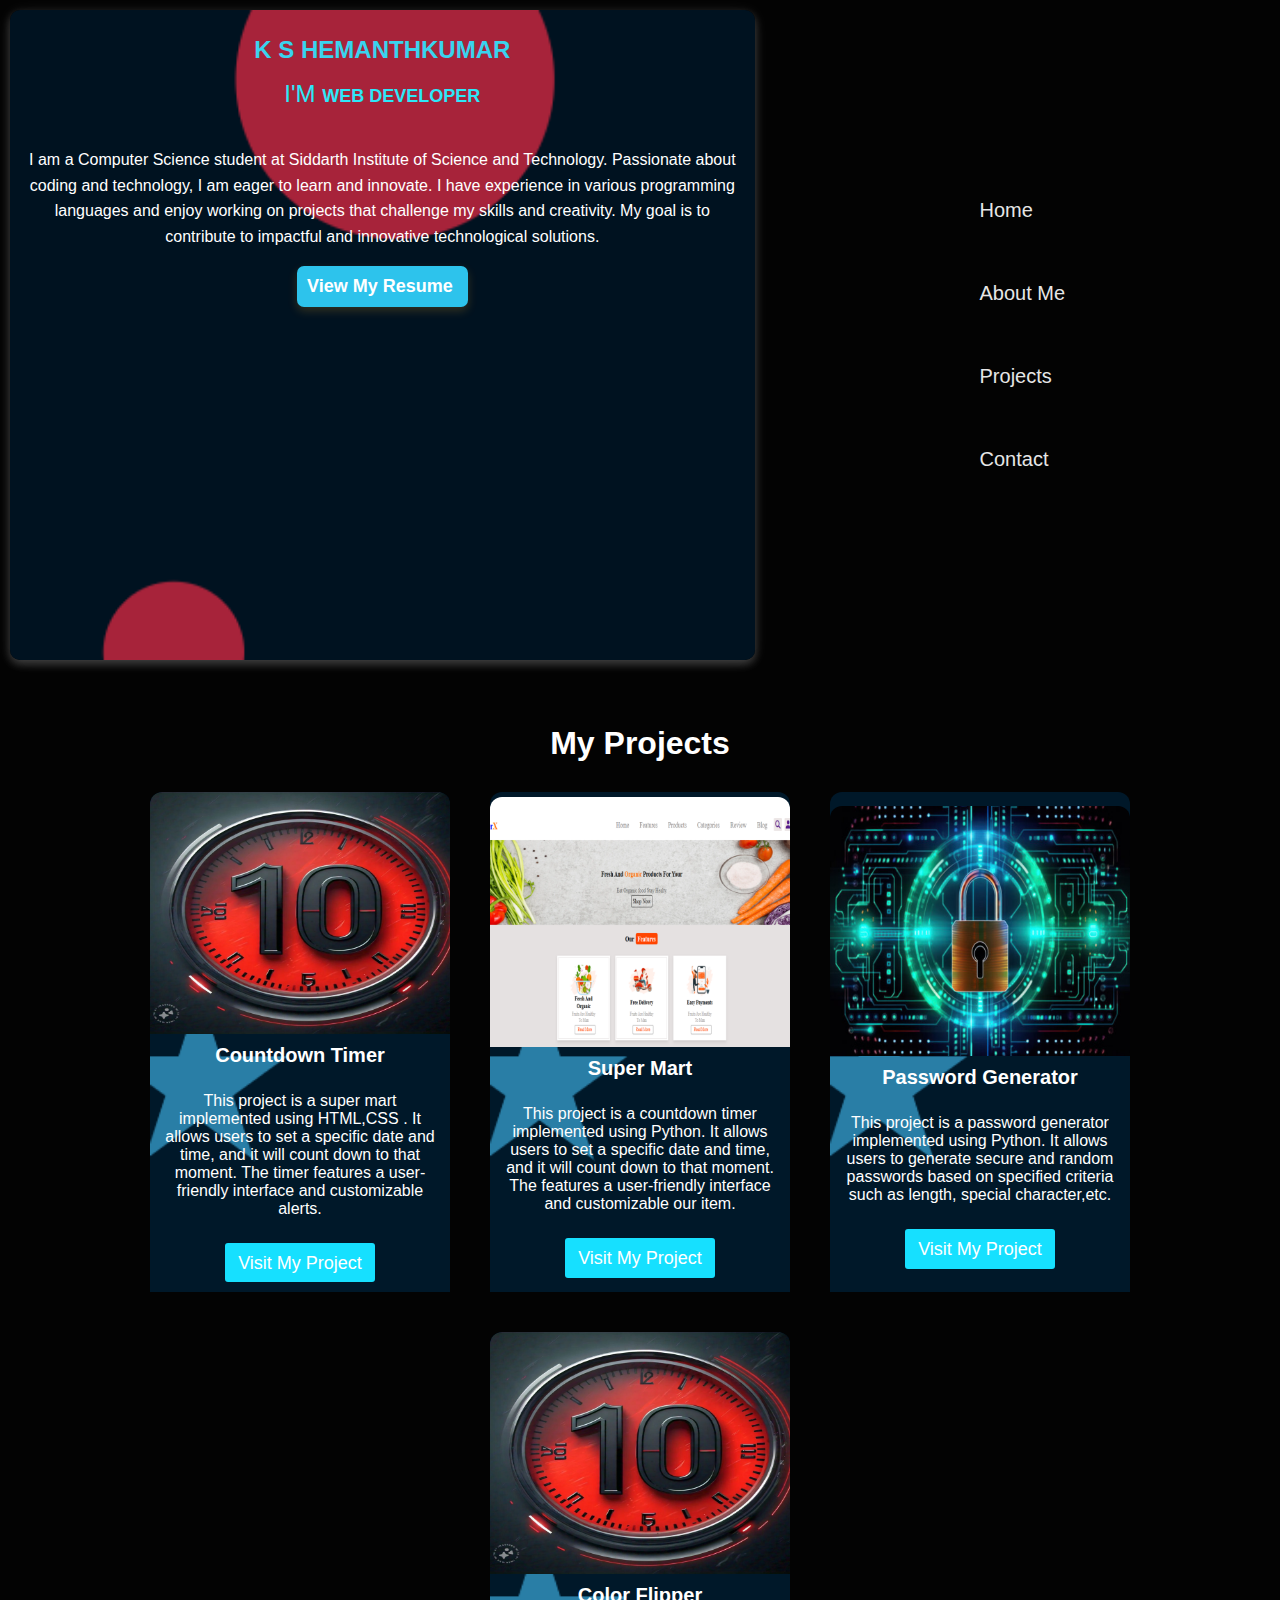
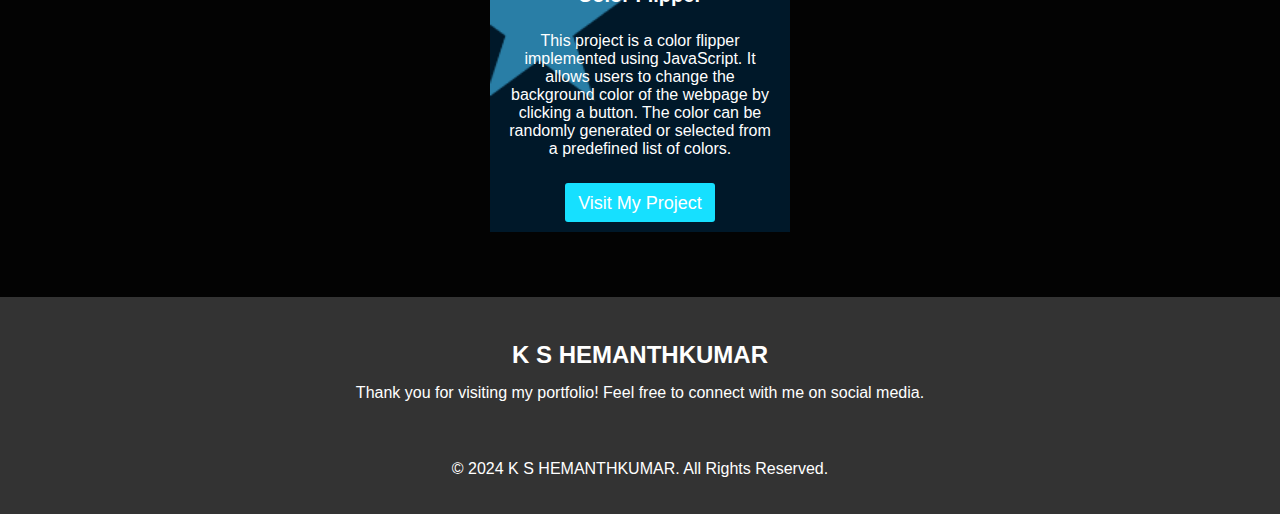
<file: index.html>
<!DOCTYPE html>
<html lang="en">

<head>
    <meta charset="UTF-8">
    <meta name="viewport" content="width=device-width, initial-scale=1.0">
    <link rel="stylesheet" href="style.css">
    <title>Hemanth's portfolio</title>
    <link rel="stylesheet" href="https://cdnjs.cloudflare.com/ajax/libs/font-awesome/6.6.0/css/all.min.css"
        integrity="sha512-Kc323vGBEqzTmouAECnVceyQqyqdsSiqLQISBL29aUW4U/M7pSPA/gEUZQqv1cwx4OnYxTxve5UMg5GT6L4JJg=="
        crossorigin="anonymous" referrerpolicy="no-referrer" />
</head>

<body>
    <section id="profile" class="profile">
        <div class="about-card">
            <div class="photo">
                <!-- <img src="images\profile.png" alt="HEMANTHKUMAR"> -->
                <!-- <img src="images\profile.jpg" alt="HEMANTHKUMAR"> -->
                <h1 class="name">K S HEMANTHKUMAR</h1>
                <div class="typewriter-container">
                    <p> I'M <span class="typewriter"></span></p>
                </div>
            </div>
            <div class="about-head">About Me :</div>
            <p class="about-me">
                I am a Computer Science student at Siddarth Institute of Science and Technology. Passionate about coding
                and technology, I am eager to learn and innovate. I have experience in various programming languages and
                enjoy working on projects that challenge my skills and creativity. My goal is to contribute to impactful
                and innovative technological solutions.
            </p>

            <div class="download-section">
                <a href="#" class="view-btn">
                    View My Resume <i class="fa-solid fa-arrow-right"></i> 
                </a>
            </div>
        </div>
        <div class="menu-toggle" id="menu-toggle">
            <i class="fas fa-bars"></i>
        </div>
        <nav class="navbar" id="navbar">
            <ul class="nav-links">
                <li><a href="index.html"> <i class="fas fa-house"></i> Home</a></li>
                <li><a href="about.html"> <i class="fas fa-user"></i> About Me</a></li>
                <li><a href="project.html"><i class="fas fa-file-powerpoint"></i> Projects</a></li>
                <li><a href="contact.html"> <i class="far fa-id-badge"></i> Contact</a></li>
            </ul>
        </nav>
    </section>
    <section id="about">
        <div class="projects-section" id="projects">
            <h2>My Projects</h2>
            <div class="projects-container">
                <div class="project-card">
                    <img src="images/count-down.png" alt="Project 1">
                    <h3>Countdown Timer</h3>
                    <p>This project is a super mart implemented using HTML,CSS . It allows users to set a specific
                        date and time, and it will count down to that moment. The timer features a user-friendly
                        interface and customizable alerts.</p>
                    <a href="#">Visit My Project</a>
                </div>
                <div class="project-card">
                    <img src="images/super-mart.png" alt="Project 1">
                    <h3>Super Mart</h3>
                    <p>This project is a countdown timer implemented using Python. It allows users to set a specific
                        date and time, and it will count down to that moment. The features a user-friendly
                        interface and customizable our item.</p>
                    <a href="#">Visit My Project</a>
                </div>
                <div class="project-card">
                    <img src="images/password-generator.png" alt="Project 3">
                    <h3>Password Generator</h3>
                    <p>This project is a password generator implemented using Python. It allows users to generate secure
                        and random passwords based on specified criteria such as length, special character,etc.</p>
                    <a href="#">Visit My Project</a>
                </div>
                <div class="project-card">
                    <img src="images/count-down.png" alt="Project 3">
                    <h3>Color Flipper</h3>
                    <p>This project is a color flipper implemented using JavaScript. It allows users to change the
                        background color of the webpage by clicking a button. The color can be randomly generated or
                        selected from a predefined list of colors.</p>
                    <a href="#">Visit My Project</a>
                </div>
            </div>
        </div>
    </section>
    <footer>
        <div class="footer-container">
            <div class="footer-content">
                <h3>K S HEMANTHKUMAR</h3>
                <p>Thank you for visiting my portfolio! Feel free to connect with me on social media.</p>
                <ul class="socials">
                    <li><a href="https://github.com/HEMANTHKUMAR-K-S" target="_blank"><i class="fab fa-github"></i></a>
                    </li>
                    <li><a href="https://linkedin.com/in/hemanthkumar2004" target="_blank"><i
                                class="fab fa-linkedin-in"></i></a></li>
                    <li><a href="https://twitter.com/Hemanth22269502" target="_blank"><i class="fab fa-twitter"></i></a>
                    </li>
                    <li><a href="https://instagram.com/hemanthprashanth5" target="_blank"><i
                                class="fab fa-instagram"></i></a>
                    </li>
                </ul>
            </div>
            <div class="footer-bottom">
                <p>&copy; 2024 K S HEMANTHKUMAR. All Rights Reserved.</p>
            </div>
        </div>
    </footer>
    <script src="script.js"></script>
</body>

</html>
</file>
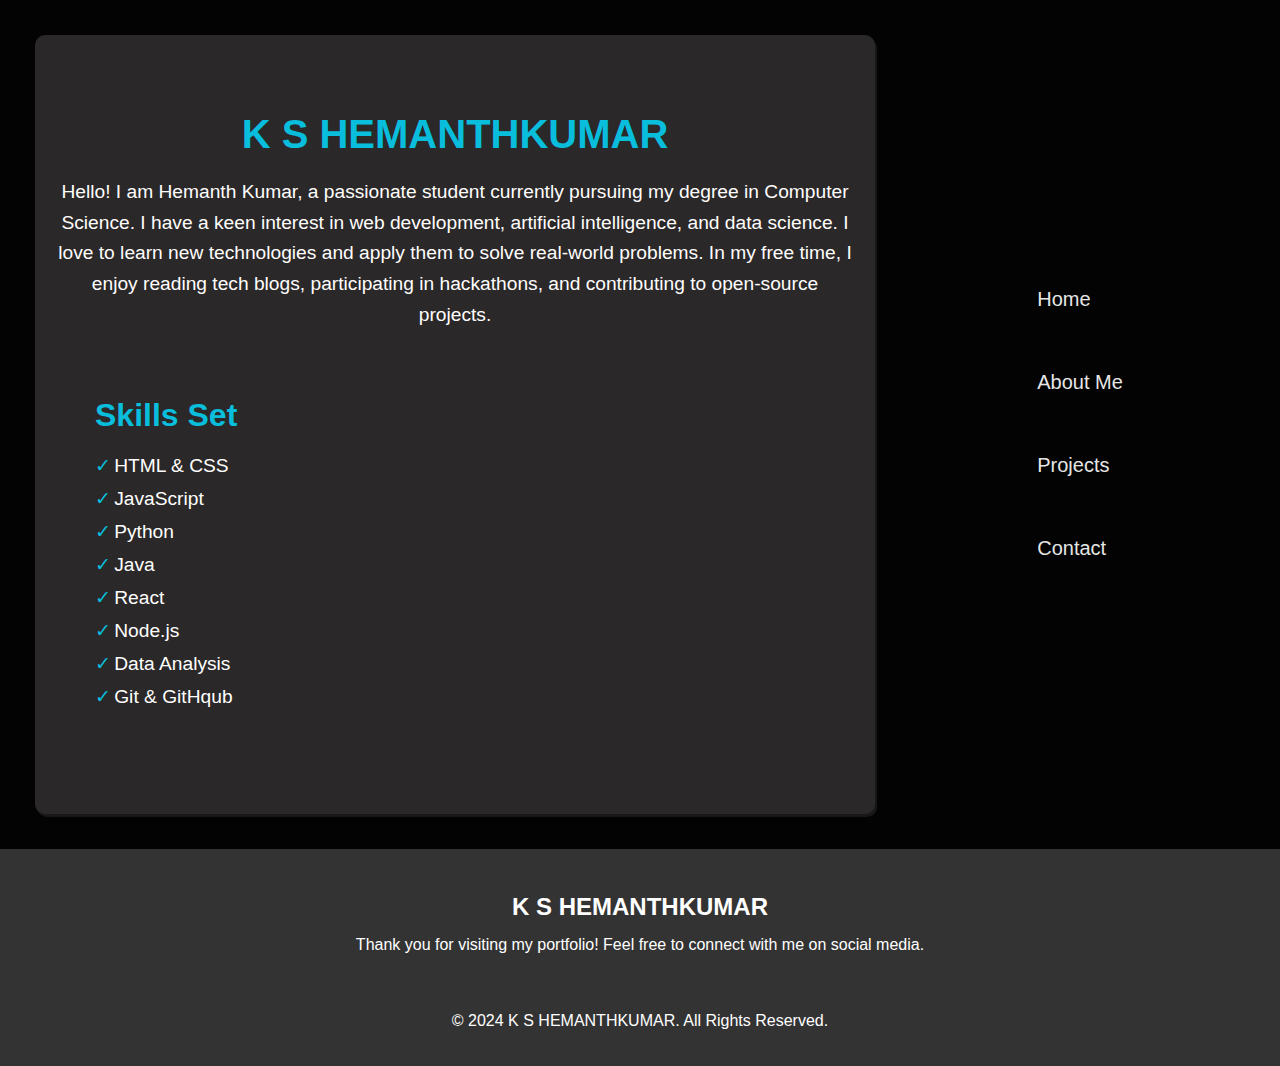
<file: about.html>
<!DOCTYPE html>
<html lang="en">

<head>
    <meta charset="UTF-8">
    <meta name="viewport" content="width=device-width, initial-scale=1.0">
    <link rel="stylesheet" href="about.css">
    <link rel="stylesheet" href="style.css">
    <title>Hemanth's portfolio</title>
    <link rel="stylesheet" href="https://cdnjs.cloudflare.com/ajax/libs/font-awesome/6.6.0/css/all.min.css"
        integrity="sha512-Kc323vGBEqzTmouAECnVceyQqyqdsSiqLQISBL29aUW4U/M7pSPA/gEUZQqv1cwx4OnYxTxve5UMg5GT6L4JJg=="
        crossorigin="anonymous" referrerpolicy="no-referrer" />
</head>

<body>
    <section id="about">
        <div class="about-container">
            <h1>K S HEMANTHKUMAR</h1>
            <p>Hello! I am Hemanth Kumar, a passionate student currently pursuing my degree in Computer Science. I have
                a keen interest in web development, artificial intelligence, and data science. I love to learn new
                technologies and apply them to solve real-world problems. In my free time, I enjoy reading tech blogs,
                participating in hackathons, and contributing to open-source projects.</p>
            <div class="skills">
                <h2>Skills Set</h2>
                <ul>
                    <li>HTML & CSS</li>
                    <li>JavaScript</li>
                    <li>Python</li>
                    <li>Java</li>
                    <li>React</li>
                    <li>Node.js</li>
                    <li>Data Analysis</li>
                    <li>Git & GitHqub</li>
                </ul>
            </div>
        </div>
        <div class="menu-toggle" id="menu-toggle">
            <i class="fas fa-bars"></i>
        </div>
        <nav class="navbar" id="navbar">
            <ul class="nav-links">
                <li><a href="index.html"><i class="fas fa-house"></i> Home</a></li>
                <li><a href="about.html"><i class="fas fa-user"></i> About Me</a></li>
                <li><a href="project.html"><i class="fas fa-file-powerpoint"></i> Projects</a></li>
                <li><a href="contact.html"><i class="far fa-id-badge"></i> Contact</a></li>
            </ul>
        </nav>
    </section>
    <footer>
        <div class="footer-container">
            <div class="footer-content">
                <h3>K S HEMANTHKUMAR
                </h3>
                <p>Thank you for visiting my portfolio! Feel free to connect with me on social media.</p>
                <ul class="socials">
                    <li><a href="https://github.com/HEMANTHKUMAR-K-S" target="_blank"><i class="fab fa-github"></i></a>
                    </li>
                    <li><a href="https://linkedin.com/in/hemanthkumar2004" target="_blank"><i
                                class="fab fa-linkedin-in"></i></a></li>
                    <li><a href="https://twitter.com/Hemanth22269502" target="_blank"><i class="fab fa-twitter"></i></a>
                    </li>
                    <li><a href="https://instagram.com/hemanthprashanth5" target="_blank"><i
                                class="fab fa-instagram"></i></a>
                    </li>
                </ul>
            </div>
            <div class="footer-bottom">
                <p>&copy; 2024 K S HEMANTHKUMAR. All Rights Reserved.</p>
            </div>
        </div>
    </footer>


</body>

<script src="script.js"></script>

</html>
</file>
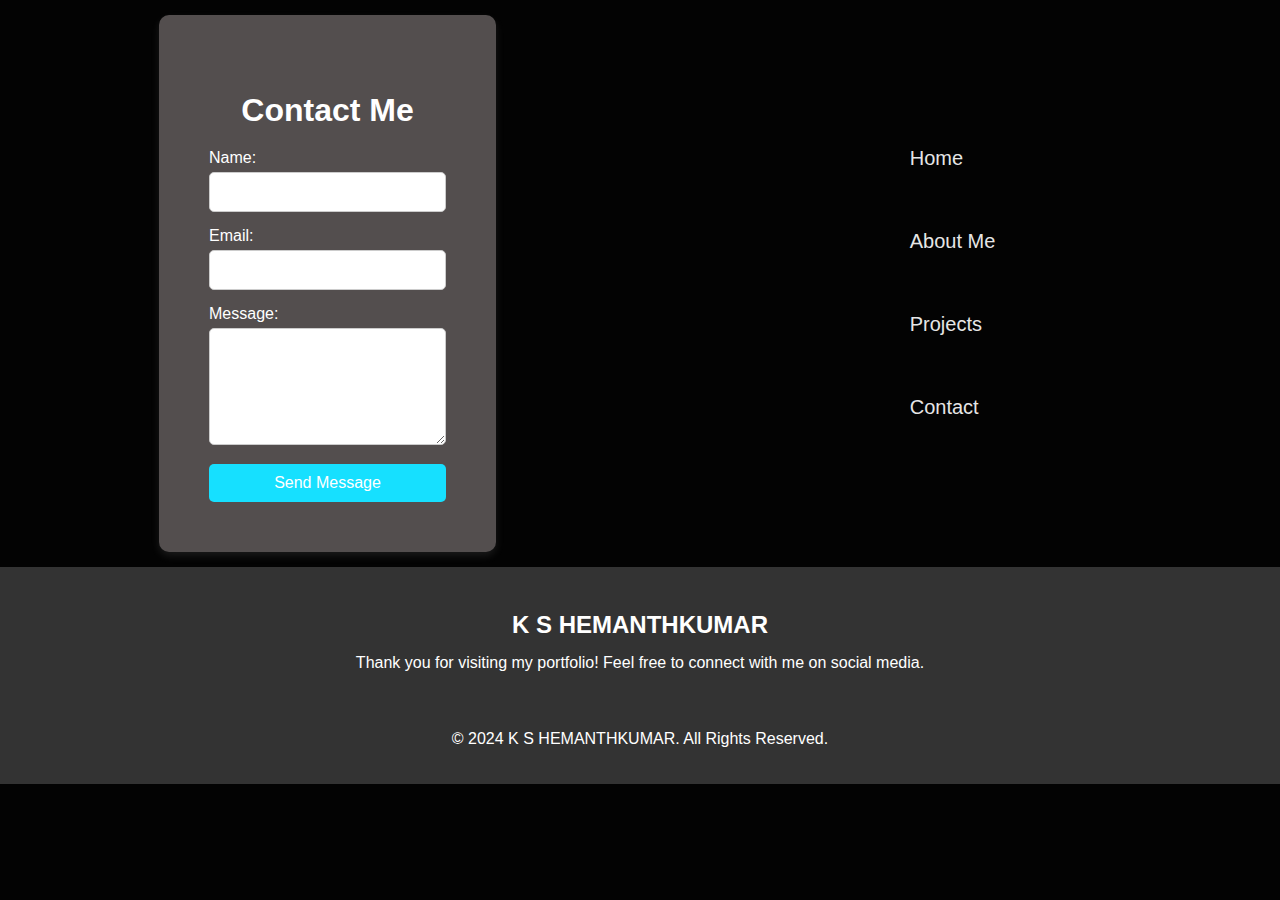
<file: contact.html>
<!DOCTYPE html>
<html lang="en">

<head>
    <meta charset="UTF-8">
    <meta name="viewport" content="width=device-width, initial-scale=1.0">
    <link rel="stylesheet" href="about.css">
    <link rel="stylesheet" href="style.css">
    <title>Hemanth's portfolio</title>
    <link rel="stylesheet" href="https://cdnjs.cloudflare.com/ajax/libs/font-awesome/6.6.0/css/all.min.css"
        integrity="sha512-Kc323vGBEqzTmouAECnVceyQqyqdsSiqLQISBL29aUW4U/M7pSPA/gEUZQqv1cwx4OnYxTxve5UMg5GT6L4JJg=="
        crossorigin="anonymous" referrerpolicy="no-referrer" />
</head>

<body>
    <section id="about">
        <section id="contact" class="contact-section">
            <h2>Contact Me</h2>
            <form action="submit_form.php" method="post" class="contact-form">
                <div class="form-group">
                    <label for="name">Name:</label>
                    <input type="text" id="name" name="name" required>
                </div>
                <div class="form-group">
                    <label for="email">Email:</label>
                    <input type="email" id="email" name="email" required>
                </div>
                <div class="form-group">
                    <label for="message">Message:</label>
                    <textarea id="message" name="message" rows="5" required></textarea>
                </div>
                <button type="submit" class="submit-btn">Send Message</button>
            </form>
        </section>
        </div>
        <div class="menu-toggle" id="menu-toggle">
            <i class="fas fa-bars"></i>
        </div>
        <nav class="navbar" id="navbar">
            <ul class="nav-links">
                <li><a href="index.html"> <i class="fas fa-house"></i> Home</a></li>
                <li><a href="about.html"> <i class="fas fa-user"></i> About Me</a></li>
                <li><a href="project.html"><i class="fas fa-file-powerpoint"></i> Projects</a></li>
                <li><a href="contact.html"><i class="far fa-id-badge"></i> Contact</a></li>
            </ul>
        </nav>
    </section>

    <footer>
        <div class="footer-container">
            <div class="footer-content">
                <h3>K S HEMANTHKUMAR
                </h3>
                <p>Thank you for visiting my portfolio! Feel free to connect with me on social media.</p>
                <ul class="socials">
                    <li><a href="https://github.com/HEMANTHKUMAR-K-S" target="_blank"><i class="fab fa-github"></i></a>
                    </li>
                    <li><a href="https://linkedin.com/in/hemanthkumar2004" target="_blank"><i
                                class="fab fa-linkedin-in"></i></a></li>
                    <li><a href="https://twitter.com/Hemanth22269502" target="_blank"><i class="fab fa-twitter"></i></a>
                    </li>
                    <li><a href="https://instagram.com/hemanthprashanth5" target="_blank"><i
                                class="fab fa-instagram"></i></a>
                    </li>
                </ul>
            </div>
            <div class="footer-bottom">
                <p>&copy; 2024 K S HEMANTHKUMAR. All Rights Reserved.</p>
            </div>
        </div>
    </footer>


    <script src="script.js"></script>
</body>

</html>
</file>
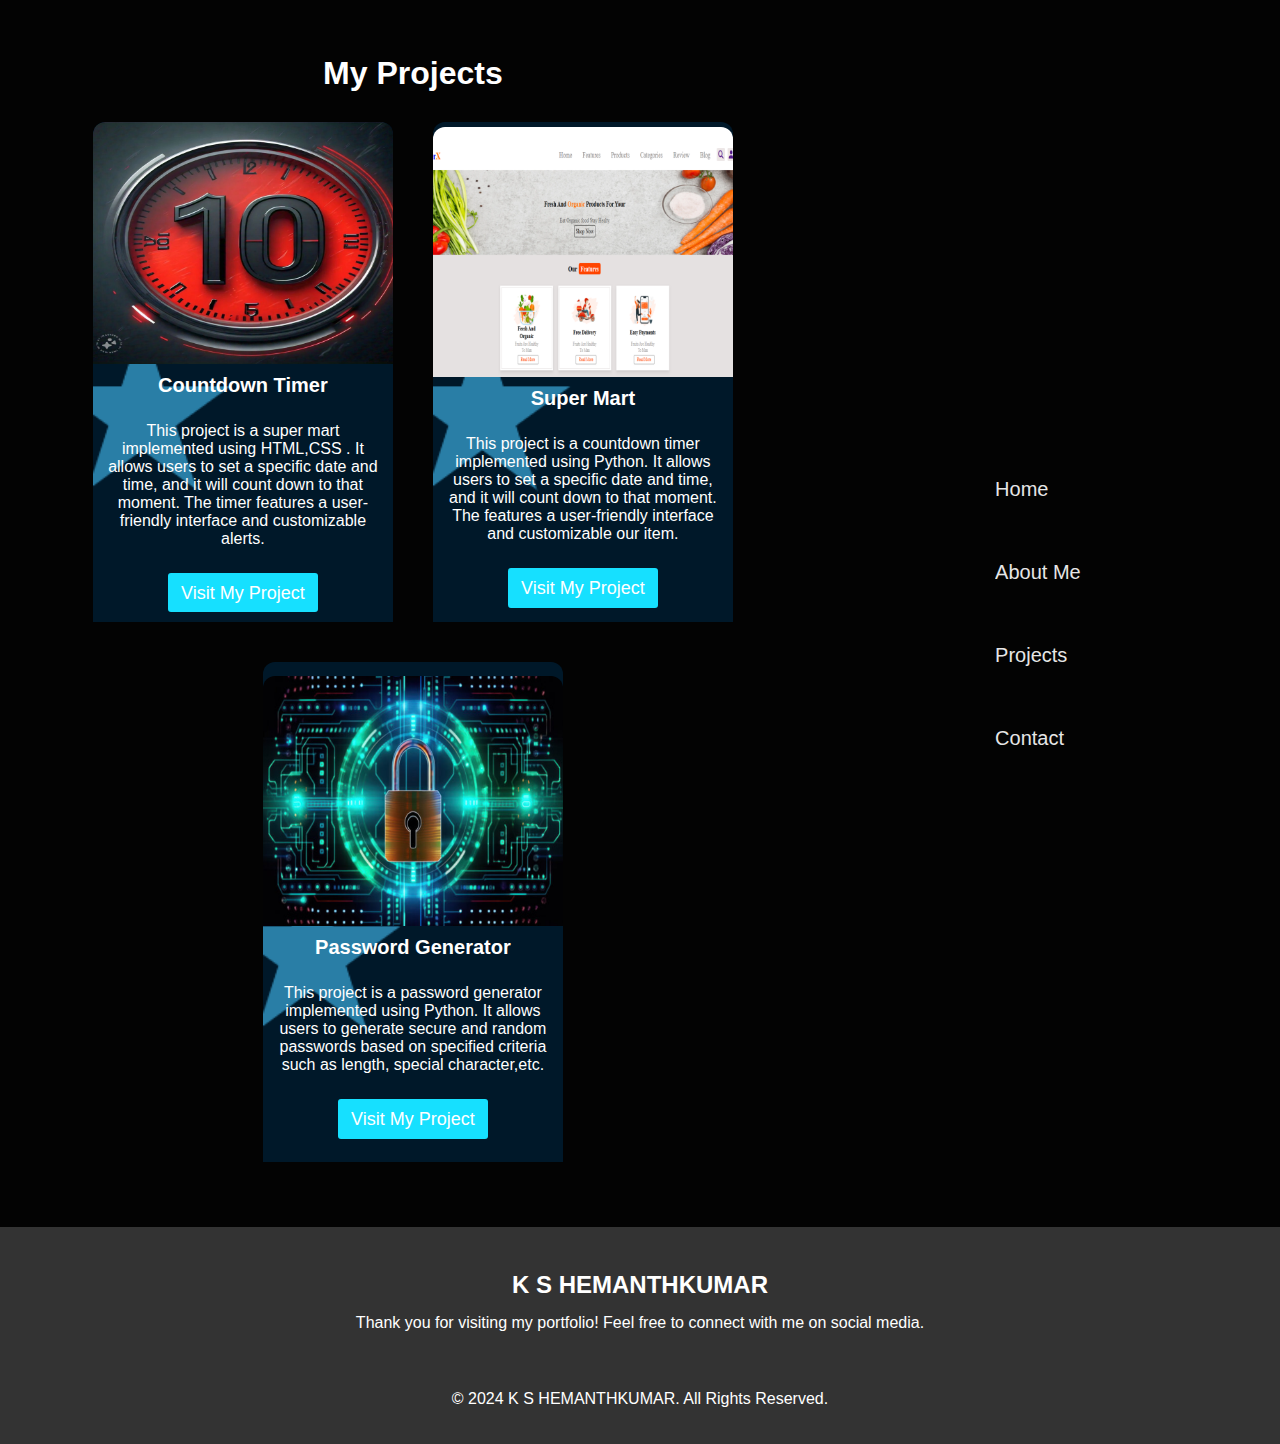
<file: project.html>
<!DOCTYPE html>
<html lang="en">

<head>
    <meta charset="UTF-8">
    <meta name="viewport" content="width=device-width, initial-scale=1.0">
    <link rel="stylesheet" href="about.css">
    <link rel="stylesheet" href="style.css">
    <title>Hemanth's portfolio</title>
    <link rel="stylesheet" href="https://cdnjs.cloudflare.com/ajax/libs/font-awesome/6.6.0/css/all.min.css"
        integrity="sha512-Kc323vGBEqzTmouAECnVceyQqyqdsSiqLQISBL29aUW4U/M7pSPA/gEUZQqv1cwx4OnYxTxve5UMg5GT6L4JJg=="
        crossorigin="anonymous" referrerpolicy="no-referrer" />
</head>

<body>
    <section id="about">
        <div class="projects-section" id="projects">
            <h2>My Projects</h2>
            <div class="projects-container">
                <div class="project-card">
                    <img src="images/count-down.png" alt="Project 1">
                    <h3>Countdown Timer</h3>
                    <p>This project is a super mart implemented using HTML,CSS . It allows users to set a specific
                        date and time, and it will count down to that moment. The timer features a user-friendly
                        interface and customizable alerts.</p>
                    <a href="#">Visit My Project</a>
                </div>
                <div class="project-card">
                    <img src="images/super-mart.png" alt="Project 1">
                    <h3>Super Mart</h3>
                    <p>This project is a countdown timer implemented using Python. It allows users to set a specific
                        date and time, and it will count down to that moment. The  features a user-friendly
                        interface and customizable our item.</p>
               
                    <a href="#">Visit My Project</a>
                </div>
                <div class="project-card">
                    <img src="images/password-generator.png" alt="Project 3">
                    <h3>Password Generator</h3>
                    <p>This project is a password generator implemented using Python. It allows users to generate secure
                        and random passwords based on specified criteria such as length, special character,etc.</p>
                    <a href="#">Visit My Project</a>
                </div>
                <!-- <div class="project-card">
                    <img src="images/count-down.png" alt="Project 3">
                    <h3>Password Generator</h3>
                    <p>This project is a password generator implemented using Python. It allows users to generate secure
                        and random passwords based on specified criteria such as length, special characters, numbers,
                        and letters.</p>
                    <a href="#">Visit My Project</a>
                </div> -->
            </div>
        </div>

        <div class="menu-toggle" id="menu-toggle">
            <i class="fas fa-bars"></i>
        </div>
        <nav class="navbar" id="navbar">
            <ul class="nav-links">
                <li><a href="index.html"><i class="fas fa-house"></i> Home</a></li>
                <li><a href="about.html"><i class="fas fa-user"></i> About Me</a></li>
                <li><a href="project.html"><i class="fas fa-file-powerpoint"></i> Projects</a></li>
                <li><a href="contact.html"><i class="far fa-id-badge"></i> Contact</a></li>
            </ul>
        </nav>
    </section>


    <footer>
        <div class="footer-container">
            <div class="footer-content">
                <h3>K S HEMANTHKUMAR
                </h3>
                <p>Thank you for visiting my portfolio! Feel free to connect with me on social media.</p>
                <ul class="socials">
                    <li><a href="https://github.com/HEMANTHKUMAR-K-S" target="_blank"><i class="fab fa-github"></i></a>
                    </li>
                    <li><a href="https://linkedin.com/in/hemanthkumar2004" target="_blank"><i
                                class="fab fa-linkedin-in"></i></a></li>
                    <li><a href="https://twitter.com/Hemanth22269502" target="_blank"><i class="fab fa-twitter"></i></a>
                    </li>
                    <li><a href="https://instagram.com/hemanthprashanth5" target="_blank"><i
                                class="fab fa-instagram"></i></a>
                    </li>
                </ul>
            </div>
            <div class="footer-bottom">
                <p>&copy; 2024 K S HEMANTHKUMAR. All Rights Reserved.</p>
            </div>
        </div>
    </footer>


    <script src="script.js"></script>
</body>

</html>
</file>
<file: style.css>
body {
  font-family: Arial, sans-serif;
  margin: 0;
  padding: 0;
  background-color: #030303;
}
.profile {
  display: flex;
  justify-content: space-between;
}

.about-card {
  width: 100vh;
  height: 70vh;
  border-radius: 10px;
  box-shadow: 0 4px 10px rgba(255, 255, 255, 0.2), 0 2px 15px rgba(255, 255, 255, 0.1);
  display: flex;
  flex-direction: column;
  align-items: center;
  text-align: center;
  margin: 10px;
  padding: 10px;
  background-image: url('images/circle-scatter-haikei.png');
  background-repeat: no-repeat;
  
  background-size: cover;
}

/* .photo {
  margin: 30px;

} */

.photo h1 {
  font-size: 24px;
  color: rgb(57, 211, 238);

}

p {
  margin-top: 15px;
}

p span {
  font-weight: bold;
  font-size: 18px;
}

/* .photo img:hover {
  filter: drop-shadow(1px 10px 15px rgb(241, 241, 241));
} */

/* Typewriter container styles */
.typewriter-container {
  font-size: 24px;
  color: #2de7f8;
}
.typewriter::before {
  content: 'WEB DEVELOPER';
  animation: changeText 5s infinite;
}

@keyframes changeText {
  0% {
    content: 'STUDENT';
  }

  30% {
    content: 'ACHIEVER';
  }

  50% {
    content: 'CODER';
  }

  70% {
    content: 'WEB DEVELOPER';
  }
}
.about-me h3 {
  font-size: 24px;
  color: #ffffff;
}

.about-head {
  display: none;
  color: white;
}

.about-me {
  font-size: 16px;
  color: #ffffff;
  line-height: 1.6;
}

/* Download button styling */
.view-btn {
  justify-content: space-between;
  display: inline-flex;
  align-items: center;
  padding: 10px;
  background-color: #2dc3ec;
  color: white;
  font-size: 18px;
  font-weight: bold;
  border-radius: 7px;
  text-decoration: none;
  box-shadow: 0 4px 10px rgba(247, 170, 37, 0.2);
  transition: background-color, transform 0.3s ease, box-shadow 0.3s ease;
  border: none; 
}

.view-btn i {
  margin-left: 5px;
  font-size: 20px;
  
}
.view-btn:hover {
  transform: scalex(1.05);
  background-color: #efba0c;
  box-shadow: 0 6px 15px rgba(230, 12, 12, 0.3);
}

/* Navbar Styles */
.menu-toggle {
  display: none;
  cursor: pointer;
  font-size: 24px;
  /* position: fixed; */
  color: white;
  top: 20px;
  margin: 7px;
}

.navbar {
  display: flex;
  justify-content: center;
  align-items: center;
  padding: 10px 0;
  top: 0;
  width: 50%;
  z-index: 1000;
  opacity: 0.9;
}

.nav-links {
  list-style: none;
  display: flex;
  gap: 20px;
}

.nav-links li a {
  text-decoration: none;
  font-size: 20px;
  color: white;
}

.navbar ul {
  list-style-type: none;
  padding: 0;
  margin: 0;
  display: flex;
  flex-direction: column;
  height: 100%;
  justify-content: center;
}

.navbar li {
  margin: 20px 0;
}
.navbar a:hover {
  color: #2de7f8;
}
.navbar i .fas {
  text-indent: 0;
  margin: 5px;
}

#about {
  display: flex;
  margin: 15px;

}
.about-container {
  text-align: center;
  padding: 50px 20px;
  background-color: #2a2828;
  margin: 20px;
  max-width: 800px;
  border-radius: 10px;
  box-shadow: 2px 3px 1px rgba(229, 225, 225, 0.1);
  /* height: 100vh; */
}
.skills {
 
  padding: 20px;
  margin: 20px;
  color: #ffffff;
  text-align: center;
}

.skills h2 {
  text-align: left;
  font-size: 2rem;
  color: #09bddd;
  margin-bottom: 20px;
}

.skills ul {
  list-style-type: none;
  padding: 0;
}

.skills ul li {
  font-size: 1.2rem;
  margin: 10px 0;
  color: #ffffff;
  text-align: left;
  padding-left: 1em;
}
.skills ul li::before {
  content:"\2713";
  color: #09bddd;
  display: inline-block;
  width: 1em;
  margin-left: -1em;
}

.about-container h1 {
  font-size: 2.5em;
  margin-bottom: 20px;
  color: #09bddd;
}

.about-container p {
  font-size: 1.2em;
  line-height: 1.6;
  color: #fffdfd;
}
/* General styling for the contact section */
.contact-section {
  background-color: #534e4e;
  padding: 50px;
  max-width: 600px;
  margin: 0 auto;
  border-radius: 10px;
  box-shadow: 0 4px 8px rgba(238, 234, 234, 0.1);
}

.contact-section h2 {
  text-align: center;
  font-size: 2rem;
  color: white;
  margin-bottom: 20px;
}

/* Form group styling */
.form-group {
  margin-bottom: 15px;
  color: white;
}

.form-group label {
  display: block;
  font-size: 1rem;
  margin-bottom: 5px;
  color: white;
}

.form-group input,
.form-group textarea {
  width: 100%;
  padding: 10px;
  font-size: 1rem;
  border: 1px solid #ccc;
  border-radius: 5px;
  box-sizing: border-box;
}

.form-group input:focus,
.form-group textarea:focus {
  outline: none;
  border-color: #00ccff;
}

/* Button styling */
.submit-btn {
  display: block;
  width: 100%;
  padding: 10px;
  font-size: 1rem;
  background-color: #16e0ff;
  color: white;
  border: none;
  border-radius: 5px;
  cursor: pointer;
  transition: background-color 0.3s;
}

.submit-btn:hover {
  background-color: #fc540c;
}

.projects-section {
  justify-content: center;
  margin: 20px;  
  gap: 20px;
}

.projects-section h2 {
  color: white;
  text-align: center;
  font-size: 2rem;
  margin: 20px;
 

}

.projects-container {
  justify-content: center;
  display: flex;
  flex-wrap: wrap;
  align-items: center;
  margin: 20px;
  gap: 20px;
}

.project-card {
  width: 300px;
  height: 500px;
  /* box-shadow: 0 4px 10px rgba(255, 255, 255, 0.2), 0 2px 15px rgba(255, 255, 255, 0.1); */
  display: flex;
  border-top-left-radius: 12px;
  border-top-right-radius: 12px;
  flex-direction: column;
  align-items: center;
  text-align: center;
  margin: 10px;
  /* padding: 10px; */
  overflow: hidden;
justify-content: center;
background-image:url('images/symbol-scatter-haikei.png');
/* background-repeat: no-repeat; */
background-size: cover;

}

.project-card img {
  width: 300px;
  border-top-left-radius: 12px;
  border-top-right-radius: 12px;
  height: 250px;
  object-fit: cover;
  background-size: cover;
}
.project-card h3 {
  color: white;
  font-size: 20px;
  margin: 10px;
}

.project-card p {
  color: white;
  font-size: 16px;
  margin: 10px;
  padding: 5px;
}

.project-card a {
  background-color: #16e0ff;
  height: 30px;
  width: 50%;
  font-weight: 500;
  color: white;
  font-size: 18px;
  margin: 10px;
  text-decoration: none;
  padding-top: 10px;
  border-radius: 3px;
}

.project-card a:hover {
  background-color: #fc540c;
  color: white;
  filter: drop-shadow(2px 7px 20px rgb(241, 241, 241));
}
/* Footer Styles */
.footer-container {
  background-color: #333;
  color: #fff;
  padding: 20px 0;
  text-align: center;
}

.footer-content h3 {
  margin-bottom: 10px;
  font-size: 1.5em;
}

.footer-content p {
  font-size: 1em;
  margin-bottom: 20px;
}

.footer-content .socials {
  list-style: none;
  padding: 0;
}

.footer-content .socials li {
  display: inline;
  margin: 0 10px;
}

.footer-content .socials li a {
  color: #fff;
  font-size: 1.2em;
  text-decoration: none;
  transition: color 0.3s;
}

.footer-content .socials li a:hover {
  color: #09bdff;
}
@media (max-width: 600px) {
  .contact-section {
    padding: 30px;
  }

  .contact-section h2 {
    font-size: 1.5rem;
  }
}

/* Media queries */

@media (max-width: 768px) {
  .about-card {
    width: 100vh;
    align-items: center;
    margin: 10px;
    justify-content: center;
  }

  .photo {
    margin: 20px 0;
  }

  .photo img {
    width: 150px;
    height: 150px;
  }

  .photo h1 {
    font-size: 20px;
  }

  .typewriter-container {
    font-size: 20px;
  }

  .about-me h3 {
    font-size: 20px;
  }

  .about-me {
    font-size: 14px;
  }

  .download-btn {
    font-size: 16px;
  }

  .menu-toggle {
    display: block;
    right: 20px;
  }

  .navbar {
    display: none;
    flex-direction: column;
    align-items: flex-start;
    background-color: #333;
    position: absolute;
    transition: ease-in-out 0.3s;
    left: 0;
    width: 50%;
    height: 72vh;
    border-radius: 3px;
    padding: 10px;
    box-shadow: 0 4px 10px rgba(255, 255, 255, 0.2), 0 2px 15px rgba(255, 255, 255, 0.1);
  }

  .nav-links {
    flex-direction: column;
    width: 100%;
  }

  .nav-links li {
    width: 100%;
    text-align: left;
    padding: 10px 0;
  }

  .nav-links li a {
    width: 100%;
    padding: 10px;
    display: block;
  }
.footer-container{
  width: 100%;
}
  .footer-content h3 {
    font-size: 20px;
  }

  .footer-content p {
    font-size: 14px;
  }

  .socials li a {
    font-size: 20px;
  }

  .menu-toggle {
    display: block;

  }

  .about-me {
    display: block;
  }

  .about-head {
    display: block;
  }

  .nav-links {
    flex-direction: column;
    width: 100%;
  }

  .nav-links li {
    width: 100%;
    text-align: left;
    padding: 10px 0;
  }

  .nav-links li a {
    width: 100%;
    padding: 10px;
    display: block;
  }
  .contact-section{
    display: inline;
  }
 
  #about{
    justify-content: center;
    margin-bottom: 20px;
  }
  .about-container {
    padding: 30px 10px;
    margin-bottom: 90px;
}

.about-container h1{
    font-size: 1.3em;
}
.skills h2 {
    font-size: 1.3rem;
}
.skills ul li {
    font-size: 1em;
}
.skills ul li::before {
    font-size: 1.1em;
}

.about-container p {
    font-size: 1em;
}
.projects-container{
  justify-content: center;
}
.project-card{
  width: 200px;

}
.project-card a{
  width: 50%;
  height:20px ;
  font-size: 14px; 
 
}
.project-card img {
  width: 200px;
  border-top-left-radius: 12px;
  border-top-right-radius: 12px;
  height: 150px;
  object-fit: cover;
}
}
</file>
<file: about.css>
/* 

.footer-container {
    background-color: #333;
    color: #fff;
    padding: 20px 0;
    text-align: center;
}

.footer-content h3 {
    margin-bottom: 10px;
    font-size: 1.5em;
}

.footer-content p {
    font-size: 1em;
    margin-bottom: 20px;
}

.footer-content .socials {
    list-style: none;
    padding: 0;
}

.footer-content .socials li {
    display: inline;
    margin: 0 10px;
}

.footer-content .socials li a {
    color: #fff;
    font-size: 1.2em;
    text-decoration: none;
    transition: color 0.3s;
}
.footer-content .socials li a:hover {
    color: #09bdff;
}
@media (max-width: 768px) {
    
    .navbar {
        display:none;
        padding: 0;

    }
    .nav-links{
        gap: 0;
    }

    .menu-toggle {
        display: block;
        top: 20px;
        right: 20px;
        font-size: 1.5em;
        cursor: pointer;
        color: #fff;
    }
}
 @media (max-width: 480px) { 
    .about-container {
        padding: 20px 5px;
        margin: 5px;
    }

    .about-container h1 {
        font-size: 1.5em;
    }

    .about-container p {
        font-size: 0.9em;
    }

    .menu-toggle {
        font-size: 1.2em;
    }
}  */
</file>
